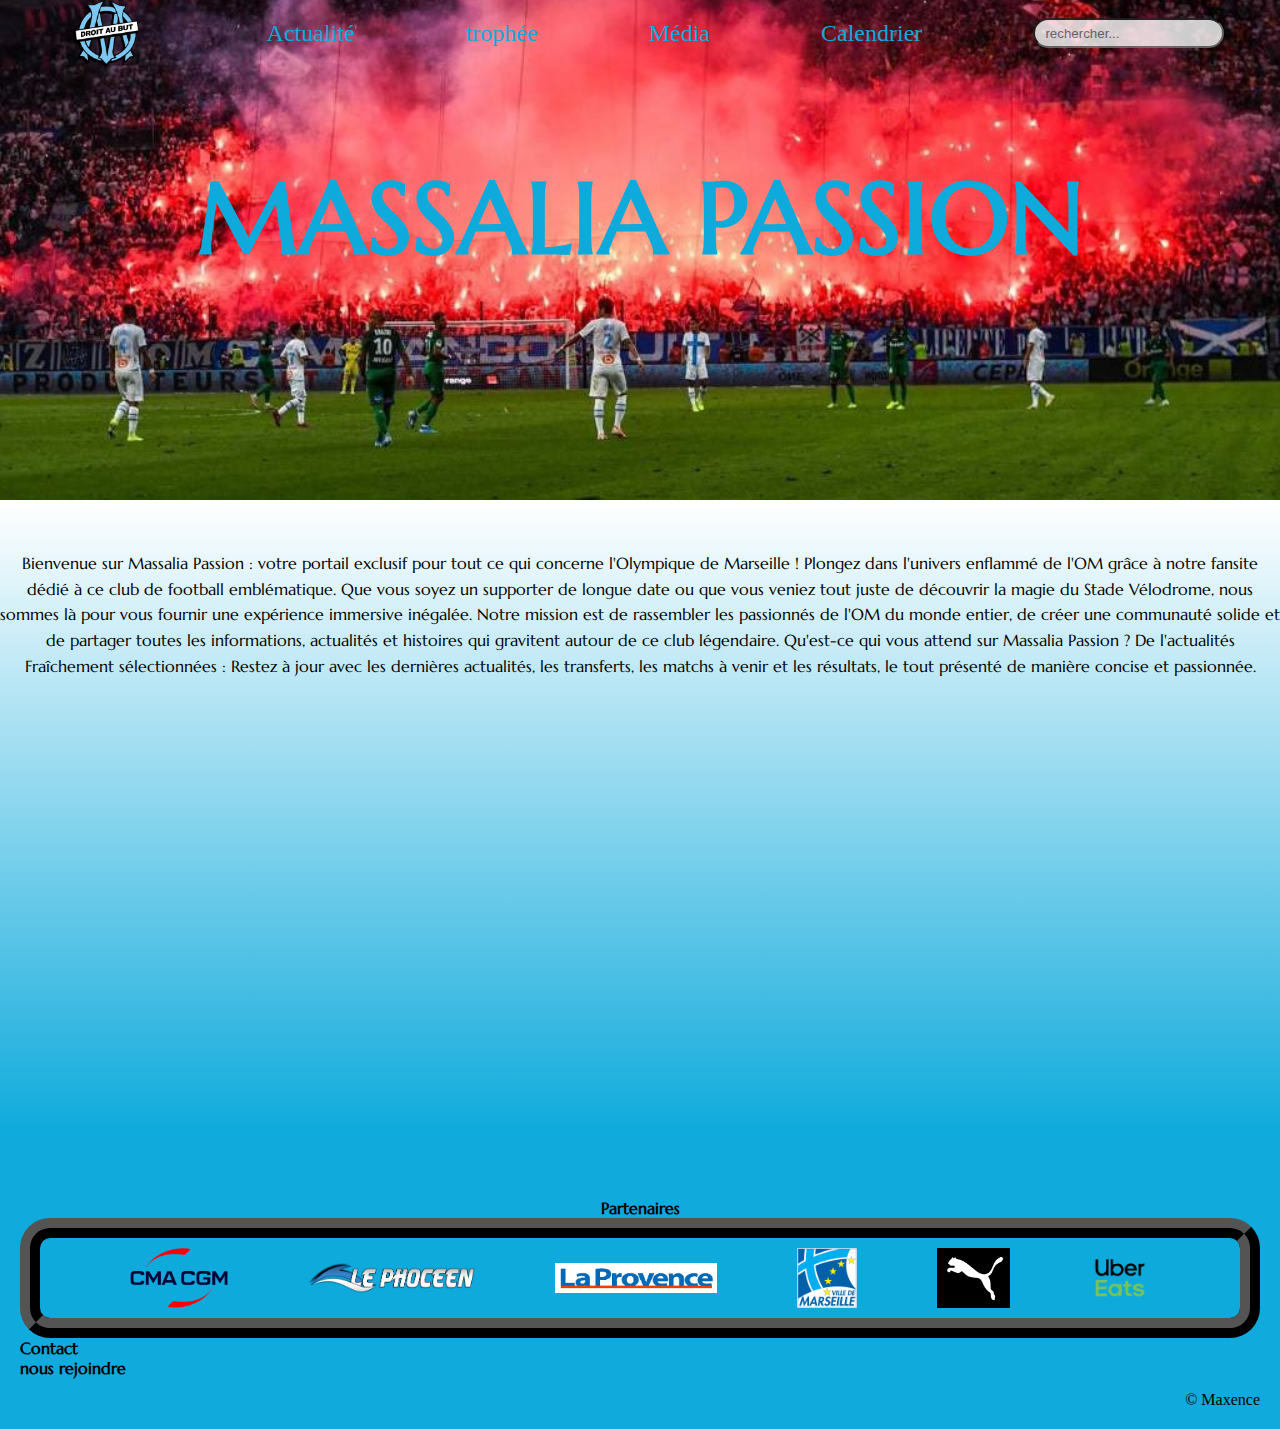
<file: index.html>
<!DOCTYPE html>
<html lang="fr">
<link rel="preconnect" href="https://fonts.googleapis.com">
<link rel="preconnect" href="https://fonts.gstatic.com" crossorigin>
<link href="https://fonts.googleapis.com/css2?family=Holtwood+One+SC&family=Kanit:wght@500&family=Marcellus&family=Patrick+Hand&family=Permanent+Marker&family=Vast+Shadow&display=swap" rel="stylesheet">
<link rel="stylesheet" href="fansite.css">
<head>
    <meta charset="UTF-8">
    <meta name="viewport" content="width=device-width, initial-scale=1.0">
    <title>MASSALIA</title>
</head>
<body>
    <header>
        <nav class="menu"> 
                <a href="index.html">
                    <img class="logo" src="images/image2.png" alt="">
                </a>
                <a href="actualité.html">Actualité</a>
                <a href="realisation.html">trophée</a>
                <a href="media.html">Média</a></li>
                <a href="calendrier.html">Calendrier</a>
                <input placeholder="rechercher..." type="text">
        </nav>
        <h1>MASSALIA PASSION</h1>
    </header>
    <main class="main">
        <p class="intro">Bienvenue sur Massalia Passion : votre portail exclusif pour tout ce qui concerne l'Olympique de Marseille ! Plongez dans l'univers enflammé de l'OM grâce à notre fansite dédié à ce club de football emblématique. Que vous soyez un supporter de longue date ou que vous veniez tout juste de découvrir la magie du Stade Vélodrome, nous sommes là pour vous fournir une expérience immersive inégalée. Notre mission est de rassembler les passionnés de l'OM du monde entier, de créer une communauté solide et de partager toutes les informations, actualités et histoires qui gravitent autour de ce club légendaire. Qu'est-ce qui vous attend sur Massalia Passion ? De l'actualités Fraîchement sélectionnées : Restez à jour avec les dernières actualités, les transferts, les matchs à venir et les résultats, le tout présenté de manière concise et passionnée.</p>
    
        <div></div>
    <div class="clip">
        <iframe width="650" height="400" src="https://www.youtube.com/embed/i_cEOB1bh0k" title="𝗡𝗢𝗨𝗩𝗘𝗔𝗨 𝗠𝗔𝗜𝗟𝗟𝗢𝗧 𝗧𝗛𝗜𝗥𝗗 𝟮𝟮_𝟮𝟯 🚀  celui de 𝘃𝗼𝘁𝗿𝗲 ville ! 🌆" frameborder="0" allow="accelerometer; autoplay; clipboard-write; encrypted-media; gyroscope; picture-in-picture; web-share" allowfullscreen></iframe>
    </div>
    </main>

    <footer class="footer">
        <h4 class="partenaires">Partenaires</h4>
        <ul class="listepartenaire">
            <li>
                <a href="https://www.cma-cgm.fr/">
                    <img src="images/cmacgm.png" height="60px">
                </a>
            </li>
            <li>
                <a href="https://www.lephoceen.fr/">
                    <img src="images/lephoceen.png" height="30px">
                </a>
            </li>
            <li>
                <a href="https://www.laprovence.com/">
                    <img src="images/laprovence.png" height="30px">
                </a>
            </li>
            <li>
                <a href="https://www.marseille.fr/">
                    <img src="images/villedemarseille.png" height="60px">
                </a>
            </li>
            <li>
                <a href="https://eu.puma.com/fr/fr/home">
                    <img src="images/puma.jpg" height="60px">
                </a>
            </li>
            <li>
                <a href="https://www.ubereats.com/fr">
                    <img src="images/ubereats.png" height="60px">
                </a>
            </li>
        </ul>
        <div>
            <a href="contact.html"><h4>Contact</h4></a>
            <a href="rejoindre.html"><h4>nous rejoindre</h4></a>
            <p class="copyright">© Maxence</p>   
        </div>
    </footer>
</body>
</html>
</file>
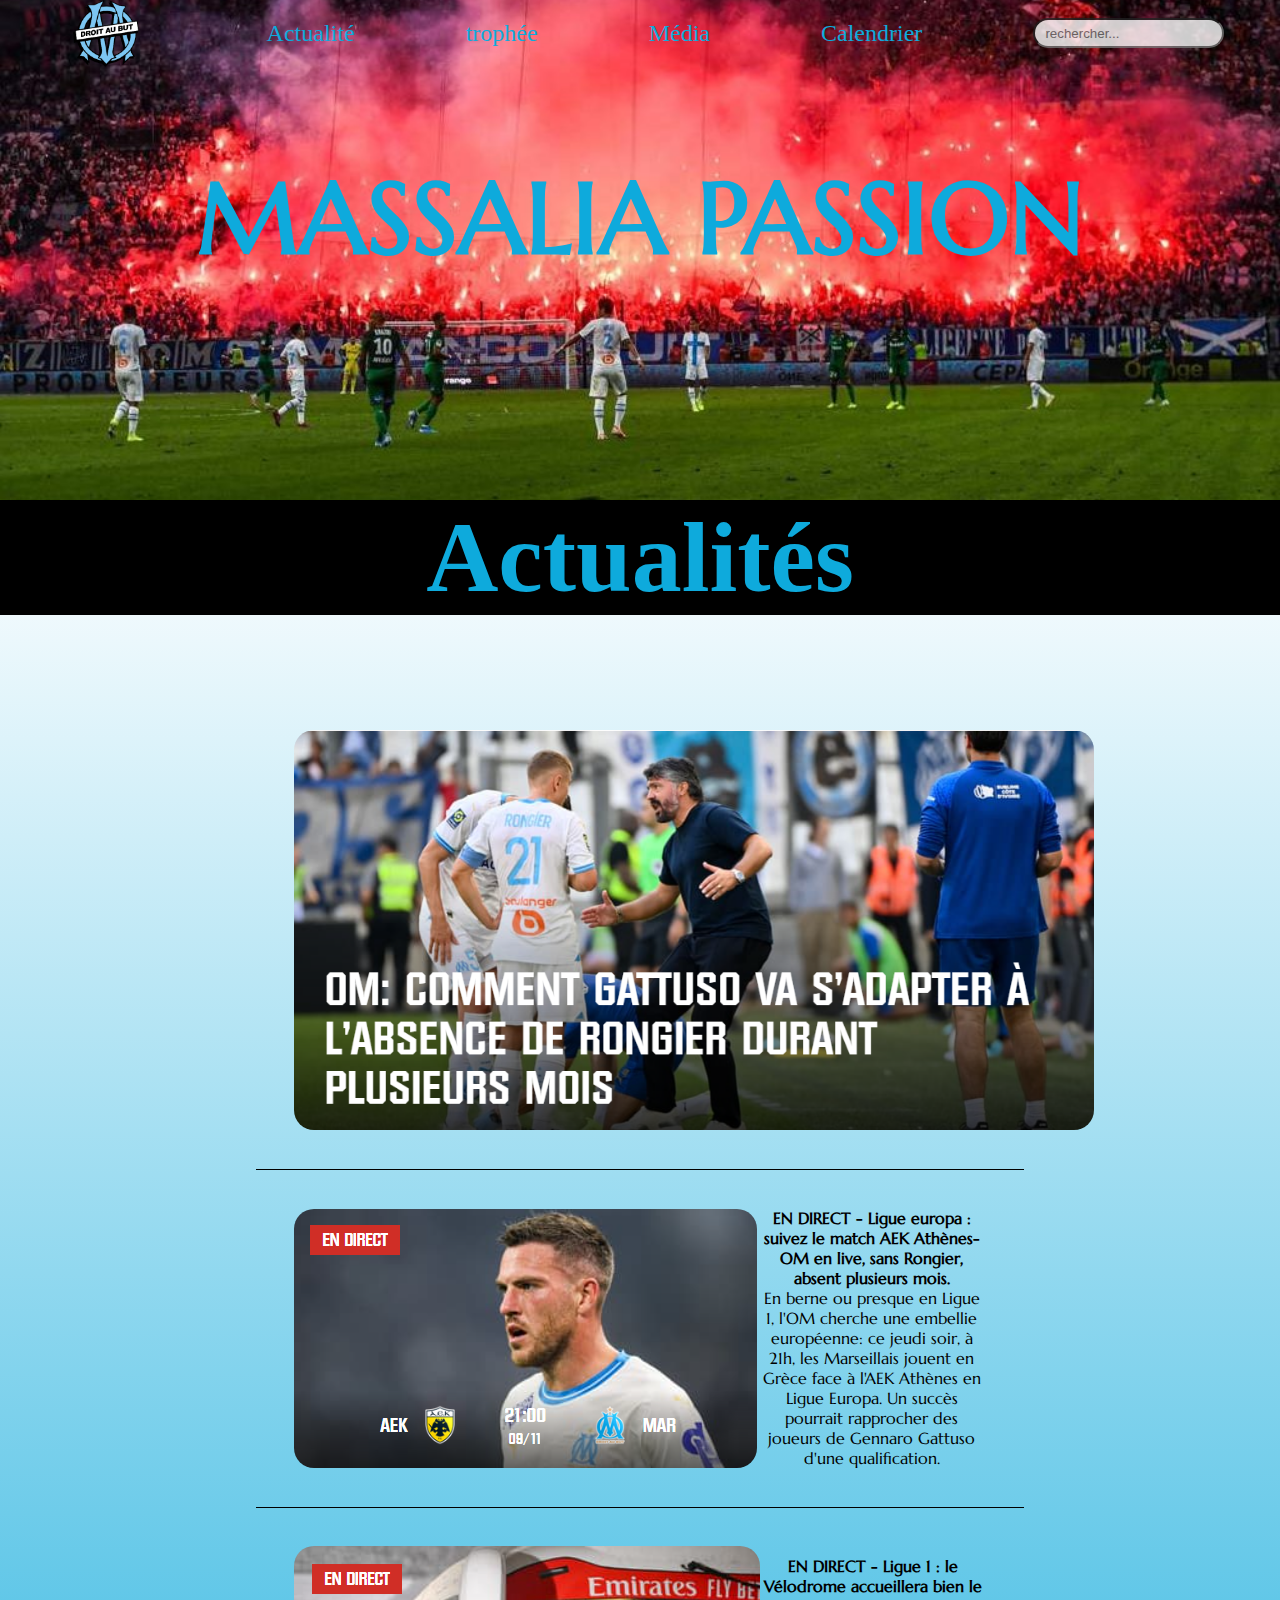
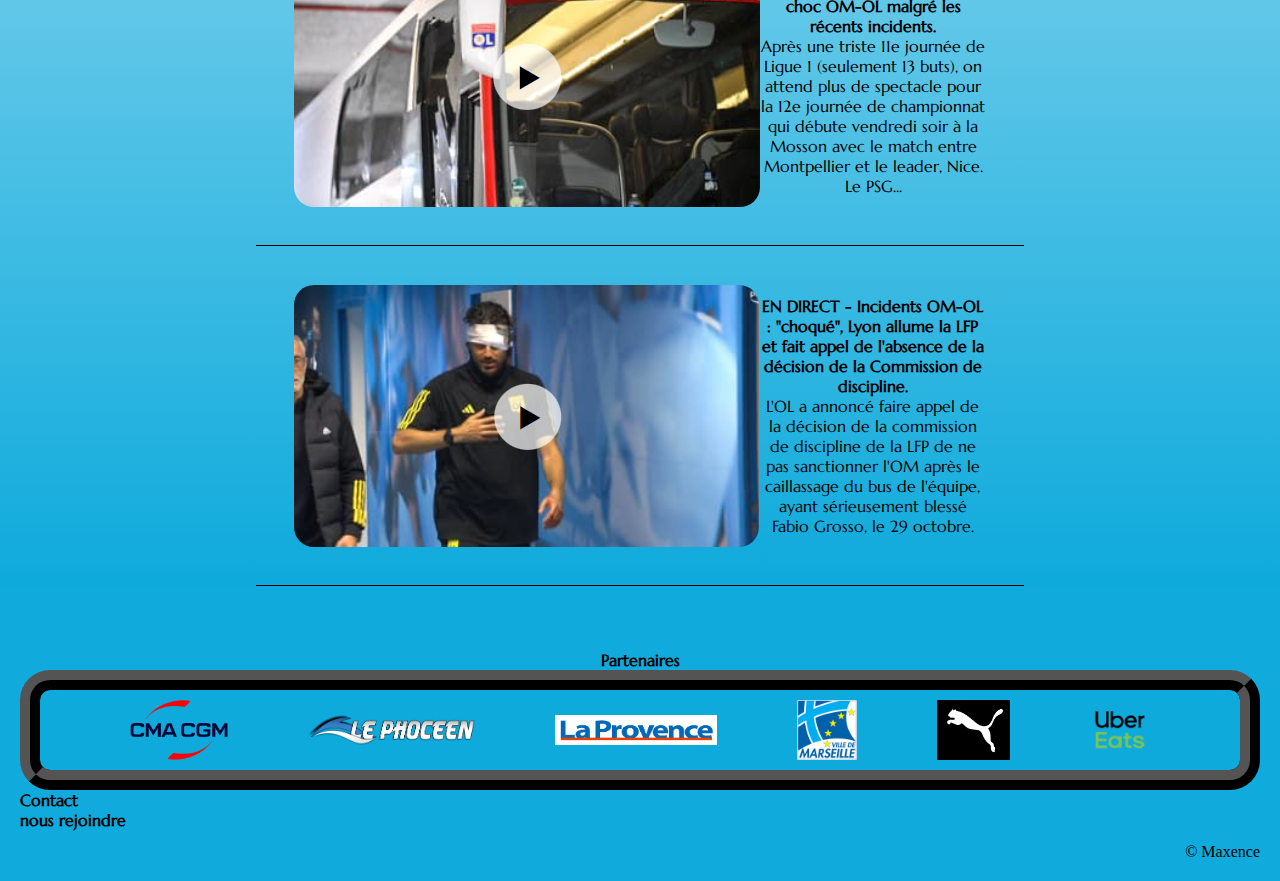
<file: actualité.html>
<!DOCTYPE html>
<html lang="fr">
<link rel="preconnect" href="https://fonts.googleapis.com">
<link rel="preconnect" href="https://fonts.gstatic.com" crossorigin>
<link href="https://fonts.googleapis.com/css2?family=Holtwood+One+SC&family=Kanit:wght@500&family=Marcellus&family=Patrick+Hand&family=Permanent+Marker&family=Vast+Shadow&display=swap" rel="stylesheet">
<link rel="stylesheet" href="fansite.css">
<head>
    <meta charset="UTF-8">
    <meta name="viewport" content="width=device-width, initial-scale=1.0">
    <title>MASSALIA PASSION</title>
</head>
<body>
    <header>
        
        <nav class="menu"> 
                <a href="index.html">
                    <img class="logo" src="images/image2.png" alt="">
                </a>
                <a href="actualité.html">Actualité</a>
                <a href="realisation.html">trophée</a>
                <a href="media.html">Média</a></li>
                <a href="calendrier.html">Calendrier</a>
                <input placeholder="rechercher..." type="text">
        </nav>
        <h1>MASSALIA PASSION</h1>
    </header>
    <main class="main">
        <h1 class="titrepageactu">Actualités</h1>
        <div class="actu">
            <div class="article">
                <a class="lienarticle" href="article1.html">
                    <img src="images/article1.png" height="400px">
                </a>
            </div>
            <div class="article">
                <a class="lienarticle" href="article2.html">
                    <img src="images/article2.png" alt="">
                    <div class="descriptionarticle"><h4>EN DIRECT - Ligue europa : suivez le match AEK Athènes-OM en live, sans Rongier, absent plusieurs mois.</h4>
                        <p>En berne ou presque en Ligue 1, l'OM cherche une embellie européenne: ce jeudi soir, à 21h, les Marseillais jouent en Grèce face à l'AEK Athènes en Ligue Europa. Un succès pourrait rapprocher des joueurs de Gennaro Gattuso d'une qualification.</p>
                    </div>
                </a>
            </div>
            <div class="article">
                <a class="lienarticle" href="article3.html">
                    <img src="images/article3.png" alt="">
                    <div class="descriptionarticle"><h4>EN DIRECT - Ligue 1 : le Vélodrome accueillera bien le choc OM-OL malgré les récents incidents.</h4>
                        <p>Après une triste 11e journée de Ligue 1 (seulement 13 buts), on attend plus de spectacle pour la 12e journée de championnat qui débute vendredi soir à la Mosson avec le match entre Montpellier et le leader, Nice. Le PSG...</p>
                    </div>
                </a>
            </div>
            <div class="article">
                <a class="lienarticle" href="article4.html">
                    <img src="images/article4.png" alt="">
                    <div class="descriptionarticle"><h4>EN DIRECT - Incidents OM-OL : "choqué", Lyon allume la LFP et fait appel de l'absence de la décision de la Commission de discipline.</h4>
                        <p>L'OL a annoncé faire appel de la décision de la commission de discipline de la LFP de ne pas sanctionner l'OM après le caillassage du bus de l'équipe, ayant sérieusement blessé Fabio Grosso, le 29 octobre.</p>
                    </div>
                </a>
            </div>
        </div>
        <!--<ul class="listearticle">
            <li>
                <a href="article1.html">
                    <img src="images/article1.png" alt="">
                </a>
            </li>
            <li>
                <a href="article2.html">
                    <img src="images/article2.png" alt="">
                    <h4 class="descriptionarticle">EN DIRECT - Ligue europa : suivez le match AEK Athènes-OM en live, sans Rongier, absent plusieurs mois</h4>
                    <p class="descriptionarticle">En berne ou presque en Ligue 1, l'OM cherche une embellie européenne: ce jeudi soir, à 21h, les Marseillais jouent en Grèce face à l'AEK Athènes en Ligue Europa. Un succès pourrait rapprocher des joueurs de Gennaro Gattuso d'une qualification.</p>
                </a>
            </li>
            <li> 
                <a href="article3.html">
                    <img src="images/article3.png" alt="">
                    <h4 class="descriptionarticle">EN DIRECT - Ligue 1 : le Vélodrome accueillera bien le choc OM-OL malgré les récents incidents</h4>
                    <p class="descriptionarticle">Après une triste 11e journée de Ligue 1 (seulement 13 buts), on attend plus de spectacle pour la 12e journée de championnat qui débute vendredi soir à la Mosson avec le match entre Montpellier et le leader, Nice. Le PSG...</p>
                </a>
            </li>
            <li>
                <a href="article4.html">
                    <img src="images/article4.png" alt="">
                    <h4 class="descriptionarticle">EN DIRECT - Incidents OM-OL : "choqué", Lyon allume la LFP et fait appel de l'absence de la décision de la Commission de discipline</h4>
                    <p class="descriptionarticle">L'OL a annoncé faire appel de la décision de la commission de discipline de la LFP de ne pas sanctionner l'OM après le caillassage du bus de l'équipe, ayant sérieusement blessé Fabio Grosso, le 29 octobre.</p>
                </a>
            </li>
        </ul>-->

    </main>
    <footer class="footer">
        <h4 class="partenaires">Partenaires</h4>
        <ul class="listepartenaire">
            <li>
                <a href="https://www.cma-cgm.fr/">
                    <img src="images/cmacgm.png" height="60px">
                </a>
            </li>
            <li>
                <a href="https://www.lephoceen.fr/">
                    <img src="images/lephoceen.png" height="30px">
                </a>
            </li>
            <li>
                <a href="https://www.laprovence.com/">
                    <img src="images/laprovence.png" height="30px">
                </a>
            </li>
            <li>
                <a href="https://www.marseille.fr/">
                    <img src="images/villedemarseille.png" height="60px">
                </a>
            </li>
            <li>
                <a href="https://eu.puma.com/fr/fr/home">
                    <img src="images/puma.jpg" height="60px">
                </a>
            </li>
            <li>
                <a href="https://www.ubereats.com/fr">
                    <img src="images/ubereats.png" height="60px">
                </a>
            </li>
        </ul>
        <div>
            <a href="contact.html"><h4>Contact</h4></a>
            <a href="rejoindre.html"><h4>nous rejoindre</h4></a>
            <p class="copyright">© Maxence</p>   
        </div>
    </footer>
</body>
</html>
</file>
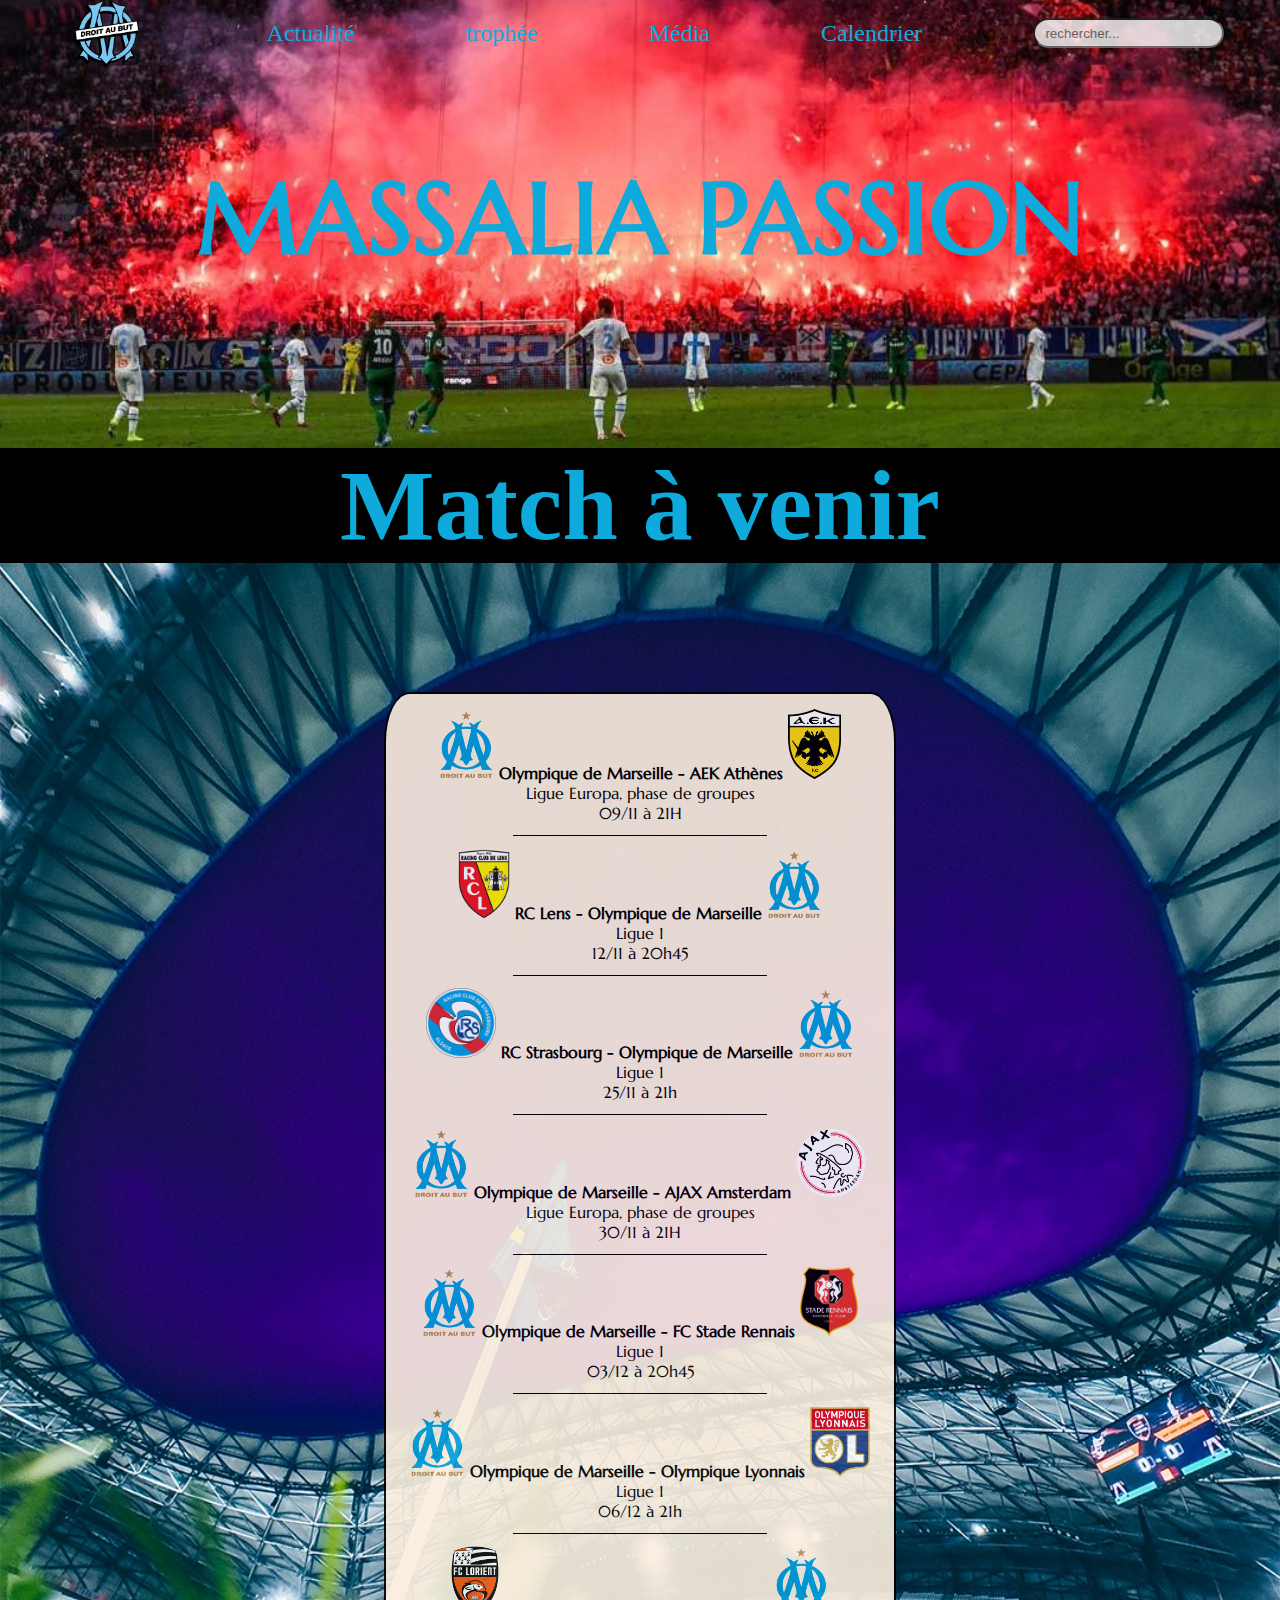
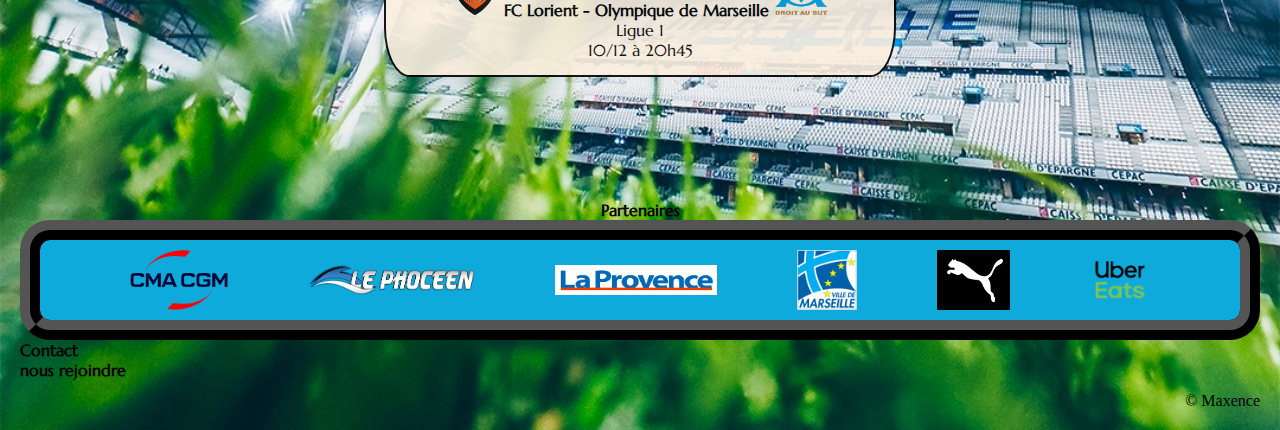
<file: calendrier.html>
<!DOCTYPE html>
<html lang="fr">
<link rel="preconnect" href="https://fonts.googleapis.com">
<link rel="preconnect" href="https://fonts.gstatic.com" crossorigin>
<link href="https://fonts.googleapis.com/css2?family=Holtwood+One+SC&family=Kanit:wght@500&family=Marcellus&family=Patrick+Hand&family=Permanent+Marker&family=Vast+Shadow&display=swap" rel="stylesheet">
<link rel="stylesheet" href="fansite.css">
<link rel="stylesheet" href="index.html">
<head>
    <meta charset="UTF-8">
    <meta name="viewport" content="width=device-width, initial-scale=1.0">
    <title>MASSALIA PASSION</title>
</head>
<body>
    <header>
        <nav class="menu"> 
                <a href="index.html">
                    <img class="logo" src="images/image2.png" alt="">
                </a>
                <a href="actualité.html">Actualité</a>
                <a href="realisation.html">trophée</a>
                <a href="media.html">Média</a></li>
                <a href="calendrier.html">Calendrier</a>
                <input placeholder="rechercher..." type="text">
        </nav>
        <h1>MASSALIA PASSION</h1>
        <h1 class="titrepage">Match à venir</h1>
    </header>
    
    <main class="maincalendrier">
        

        <div class="encadrementagenda">
            <ul class="agenda">
                <li class="match">
                    <h4 class="titrematch">
                        <img src="images/om.png" alt="" height="70px">
                        Olympique de Marseille - AEK Athènes
                        <img src="images/aek.png" alt="" height="70px">
                    </h4>
                    <p>
                        Ligue Europa, phase de groupes
                        <br>09/11 à 21H
                    </p>
                </li>
                <div class="barreagenda"></div>
                <li class="match">
                    <h4 class="titrematch">
                        <img src="images/lens.png" alt="" height="70px">
                        RC Lens - Olympique de Marseille
                        <img src="images/om.png" alt="" height="70px">
                    </h4>
                    <p>
                        Ligue 1
                        <br>12/11 à 20h45
                    </p>
                </li>
                <div class="barreagenda"></div>
                <li class="match">
                    <h4 class="titrematch">
                        <img src="images/strasbourg.png" alt="" height="70px">
                        RC Strasbourg - Olympique de Marseille
                        <img src="images/om.png" alt="" height="70px">
                    </h4>
                    <p>
                        Ligue 1
                        <br>25/11 à 21h
                    </p>
                </li>
                <div class="barreagenda"></div>
                <li class="match">
                    <h4 class="titrematch">
                        <img src="images/om.png" alt="" height="70px">
                        Olympique de Marseille - AJAX Amsterdam
                        <img src="images/ajax.png" alt="" height="70px">
                    </h4>
                    <p>
                        Ligue Europa, phase de groupes
                        <br>30/11 à 21H
                    </p>
                </li>
                <div class="barreagenda"></div>
                <li class="match">
                    <h4 class="titrematch">
                        <img src="images/om.png" alt="" height="70px">
                        Olympique de Marseille - FC Stade Rennais
                        <img src="images/rennes.png" alt="" height="70px">
                    </h4>
                    <p>
                        Ligue 1
                        <br>03/12 à 20h45
                    </p>
                </li>
                <div class="barreagenda"></div>
                <li class="match">
                    <h4 class="titrematch">
                        <img src="images/om.png" alt="" height="70px">
                        Olympique de Marseille - Olympique Lyonnais
                        <img src="images/ol.png" alt="" height="70px">
                    </h4>
                    <p>
                        Ligue 1
                        <br>06/12 à 21h
                    </p>
                </li>
                <div class="barreagenda"></div>
                <li class="match">
                    <h4 class="titrematch">
                        <img src="images/lorient.png" alt="" height="70px">
                        FC Lorient - Olympique de Marseille
                        <img src="images/om.png" alt="" height="70px">
                    </h4>
                    <p>
                        Ligue 1
                        <br>10/12 à 20h45
                    </p>
                </li>
            </ul>
        </div>
        <footer class="footercalendrier">
            <h4 class="partenaires">Partenaires</h4>
            <ul class="listepartenaire">
                <li>
                    <a href="https://www.cma-cgm.fr/">
                        <img src="images/cmacgm.png" height="60px">
                    </a>
                </li>
                <li>
                    <a href="https://www.lephoceen.fr/">
                        <img src="images/lephoceen.png" height="30px">
                    </a>
                </li>
                <li>
                    <a href="https://www.laprovence.com/">
                        <img src="images/laprovence.png" height="30px">
                    </a>
                </li>
                <li>
                    <a href="https://www.marseille.fr/">
                        <img src="images/villedemarseille.png" height="60px">
                    </a>
                </li>
                <li>
                    <a href="https://eu.puma.com/fr/fr/home">
                        <img src="images/puma.jpg" height="60px">
                    </a>
                </li>
                <li>
                    <a href="https://www.ubereats.com/fr">
                        <img src="images/ubereats.png" height="60px">
                    </a>
                </li>
            </ul>
            <div>
                <a href="contact.html"><h4>Contact</h4></a>
                <a href="rejoindre.html"><h4>nous rejoindre</h4></a>
                <p class="copyright">© Maxence</p>   
            </div>    
        <!--<div class="gauche">
            <a href="contact.html">Contact</a>
            
            <a href="rejoindre.html">nous rejoindre</a>
        </div>
         <p class="copyright">© Maxence</p>   
        <div class="droite"><h4>Partenaires</h4>
        <ul>
            <li><a href="https://www.cma-cgm.fr/">CMA CGM</a></li>
            <li><a href="https://www.lephoceen.fr/">Le Phocéen</a></li>
            <li><a href="https://www.laprovence.com/">La Provence</a></li>
            <li><a href="https://www.om.fr/fr">Olympique de Marseille</a></li>
        </ul></div>-->
        </footer>
    </main>
</body>
</html>
</file>
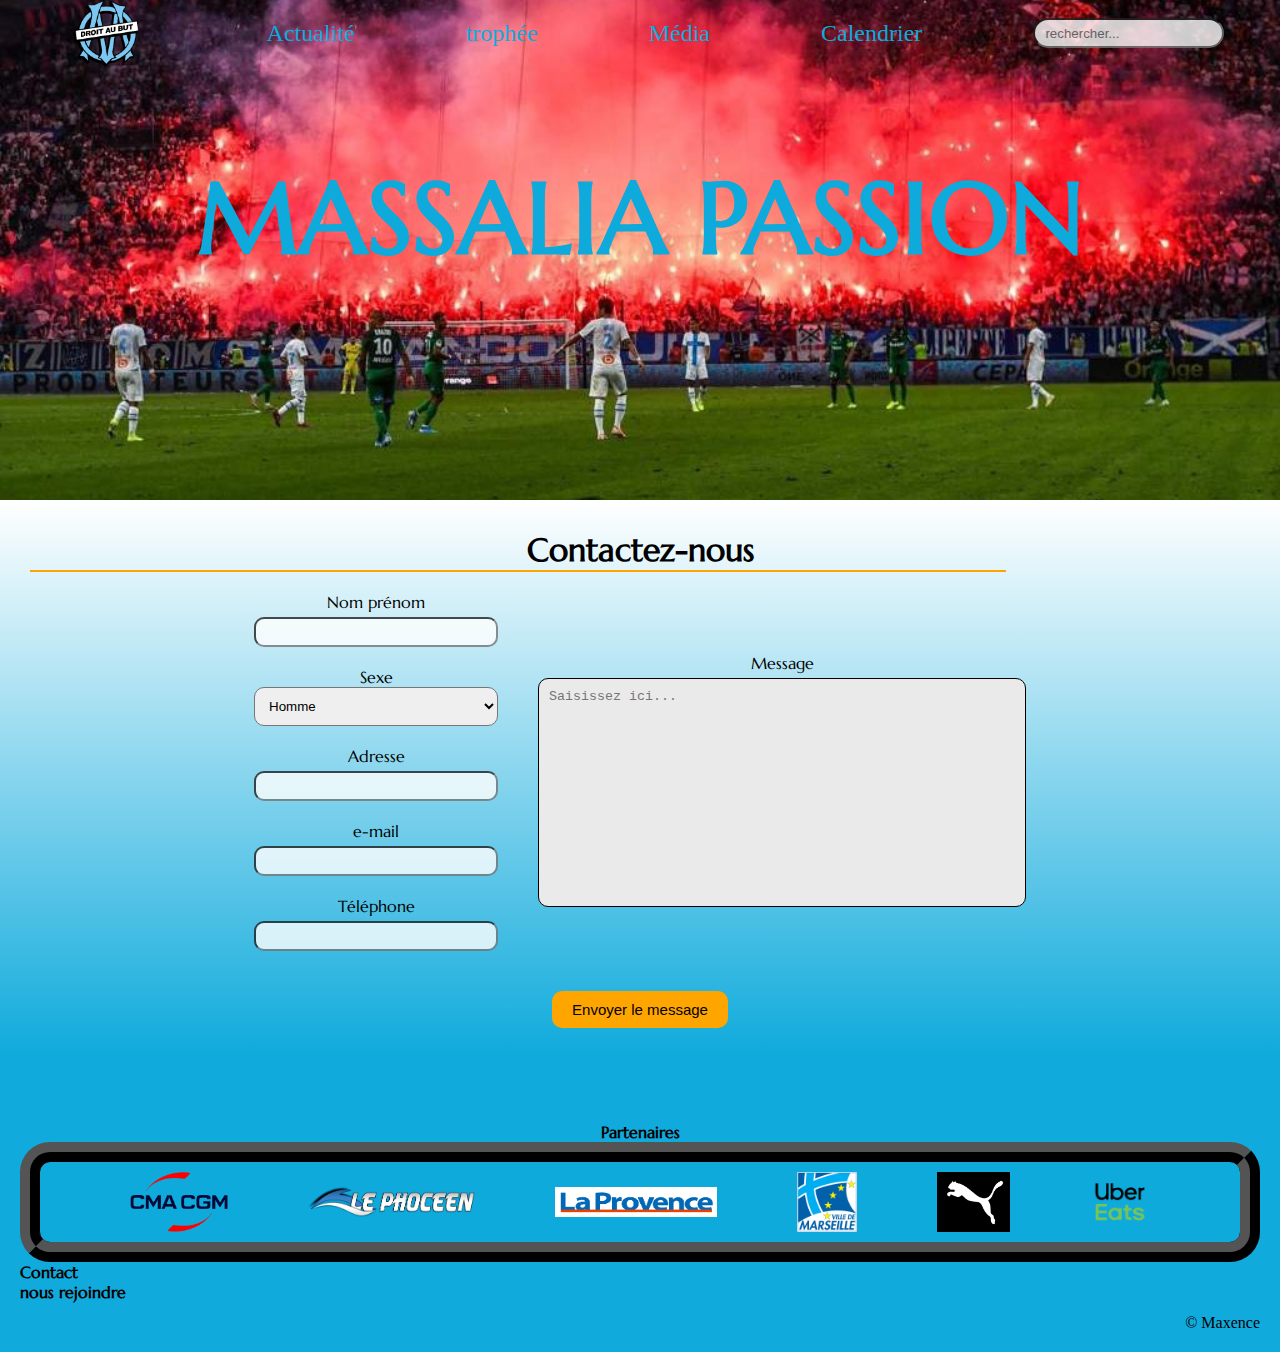
<file: contact.html>
<!DOCTYPE html>
<html lang="fr">
<link rel="preconnect" href="https://fonts.googleapis.com">
<link rel="preconnect" href="https://fonts.gstatic.com" crossorigin>
<link href="https://fonts.googleapis.com/css2?family=Holtwood+One+SC&family=Kanit:wght@500&family=Marcellus&family=Patrick+Hand&family=Permanent+Marker&family=Vast+Shadow&display=swap" rel="stylesheet">
<link rel="stylesheet" href="fansite.css">
<link rel="stylesheet" href="https://cdnjs.cloudflare.com/ajax/libs/font-awesome/6.4.2/css/all.min.css" integrity="sha512-z3gLpd7yknf1YoNbCzqRKc4qyor8gaKU1qmn+CShxbuBusANI9QpRohGBreCFkKxLhei6S9CQXFEbbKuqLg0DA==" crossorigin="anonymous" referrerpolicy="no-referrer" />
<head>
    <meta charset="UTF-8">
    <meta name="viewport" content="width=device-width, initial-scale=1.0">
    <title>MASSALIA</title>
</head>
<body>
    <header>
        
        <nav class="menu"> 
                <a href="index.html">
                    <img class="logo" src="images/image2.png" alt="">
                </a>
                <a href="actualité.html">Actualité</a>
                <a href="realisation.html">trophée</a>
                <a href="media.html">Média</a></li>
                <a href="calendrier.html">Calendrier</a>
                <input placeholder="rechercher..." type="text">
        </nav>
        <h1>MASSALIA PASSION</h1>
    </header>
    <main class="main">
        <form class="formulaire">
            <h4 class="titreformulaire">Contactez-nous</h4>
            <div class="barre2"></div>
            <div class="corpsformulaire">
                <div class="gauche">
                    <div class="case">
                        <label>Nom prénom</label>
                        <input type="text">
                        <i class="fa-solid fa-user"></i>
                    </div>
                    <div class="case">
                        <label>Sexe</label>
                        <select class="sousmenu">
                            <option>Homme</option>
                            <option>Femme</option>
                        </select>
                    </div>
                    <div class="case">
                            <label>Adresse</label>
                            <input type="text">
                            <i class="fa-solid fa-map-location-dot"></i>
                    </div>
                    <div class="case">
                        <label>e-mail</label>
                        <input type="text">
                        <i class="fa-solid fa-at"></i>
                    </div>
                    <div class="case">
                        <label>Téléphone</label>
                        <input type="text">
                        <i class="fa-solid fa-phone"></i>
                    </div>
                </div>

                <div class="droite">
                    <div class="case">
                        <label>Message</label>
                        <textarea placeholder="Saisissez ici..."></textarea>
                    </div>
                </div>
            </div>
            <div class="boutoncontacter" align="center">
                <button>Envoyer le message</button>
            </div>
        </form>
    </main>

    <footer class="footer">
        <h4 class="partenaires">Partenaires</h4>
        <ul class="listepartenaire">
            <li>
                <a href="https://www.cma-cgm.fr/">
                    <img src="images/cmacgm.png" height="60px">
                </a>
            </li>
            <li>
                <a href="https://www.lephoceen.fr/">
                    <img src="images/lephoceen.png" height="30px">
                </a>
            </li>
            <li>
                <a href="https://www.laprovence.com/">
                    <img src="images/laprovence.png" height="30px">
                </a>
            </li>
            <li>
                <a href="https://www.marseille.fr/">
                    <img src="images/villedemarseille.png" height="60px">
                </a>
            </li>
            <li>
                <a href="https://eu.puma.com/fr/fr/home">
                    <img src="images/puma.jpg" height="60px">
                </a>
            </li>
            <li>
                <a href="https://www.ubereats.com/fr">
                    <img src="images/ubereats.png" height="60px">
                </a>
            </li>
        </ul>
        <div>
            <a href="contact.html"><h4>Contact</h4></a>
            <a href="rejoindre.html"><h4>nous rejoindre</h4></a>
            <p class="copyright">© Maxence</p>   
        </div>
    </footer>
</body>
</html>
</file>
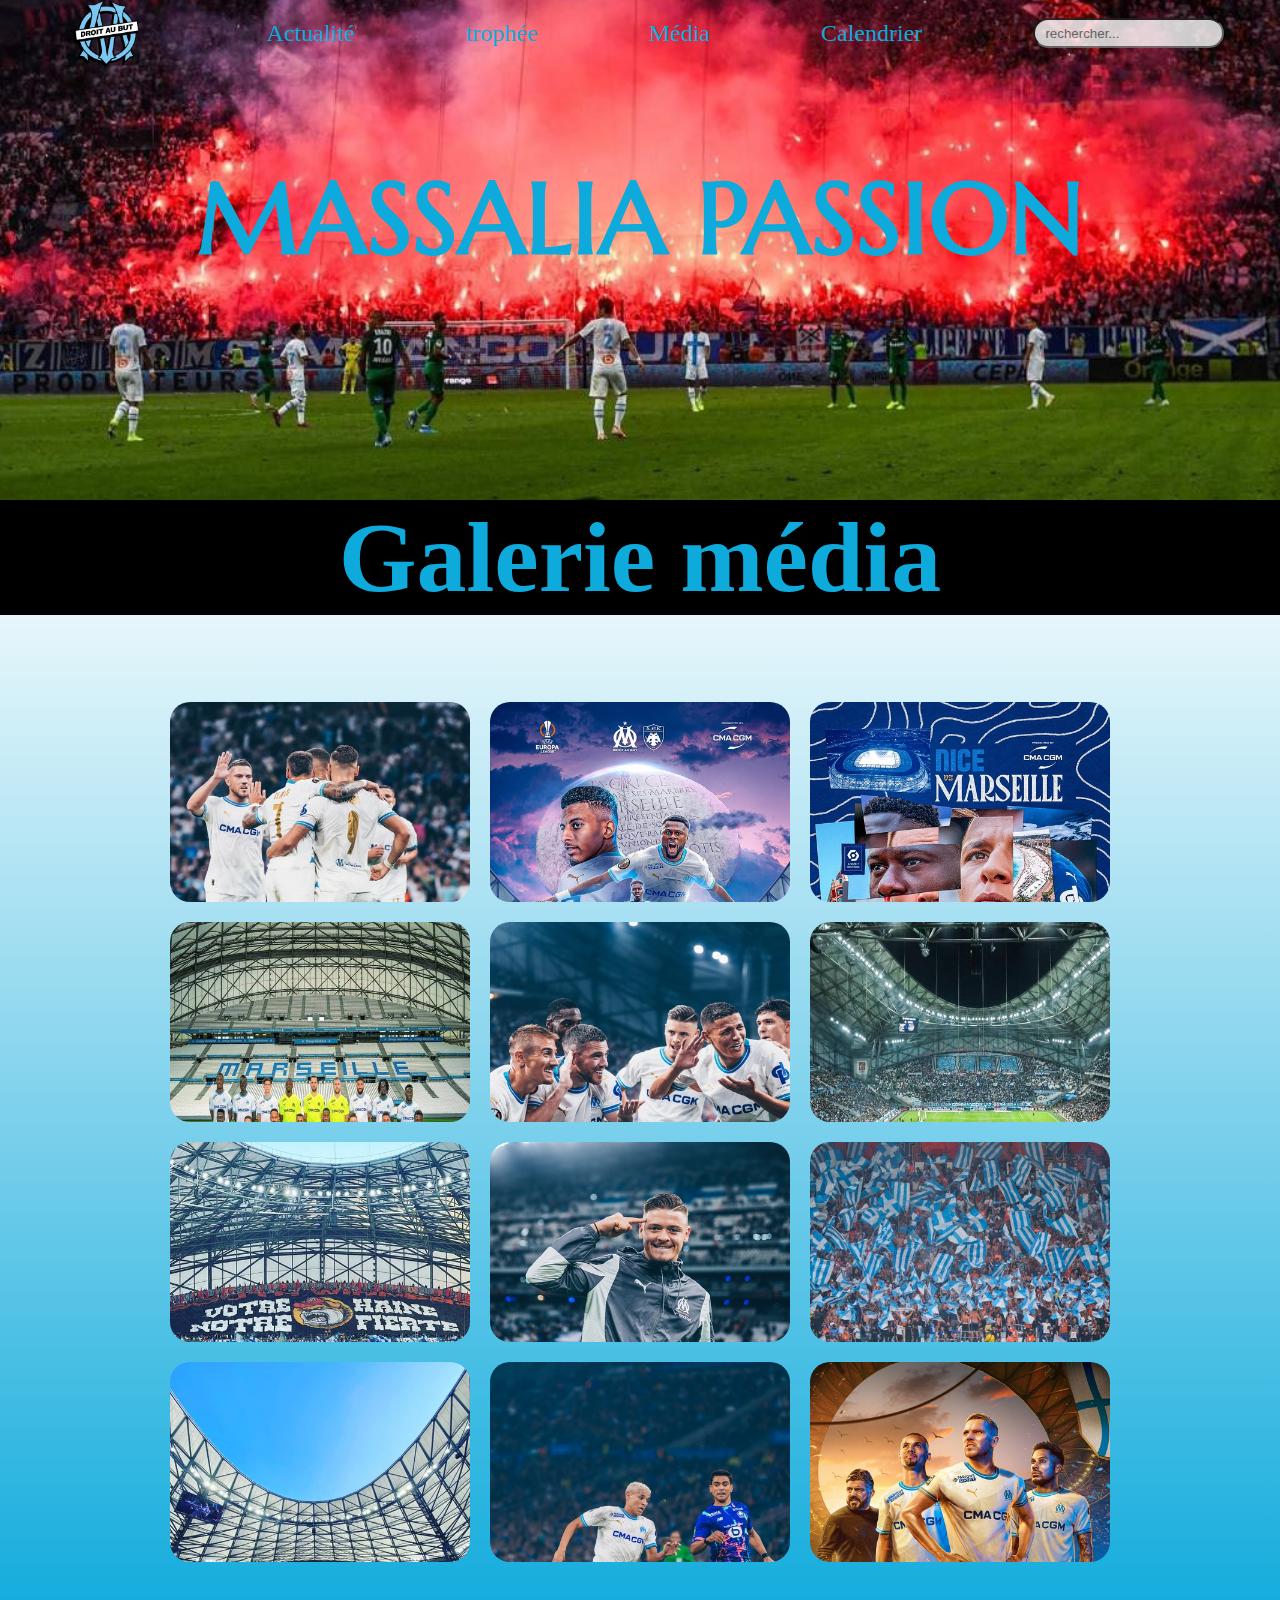
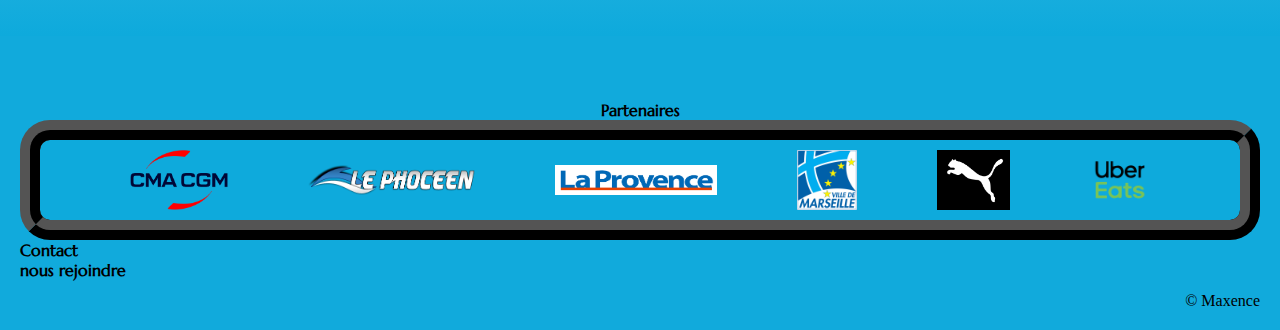
<file: media.html>
<!DOCTYPE html>
<html lang="fr">
<link rel="preconnect" href="https://fonts.googleapis.com">
<link rel="preconnect" href="https://fonts.gstatic.com" crossorigin>
<link href="https://fonts.googleapis.com/css2?family=Holtwood+One+SC&family=Kanit:wght@500&family=Marcellus&family=Patrick+Hand&family=Permanent+Marker&family=Vast+Shadow&display=swap" rel="stylesheet">
<link rel="stylesheet" href="fansite.css">
<link rel="stylesheet" href="index.html">
<head>
    <meta charset="UTF-8">
    <meta name="viewport" content="width=device-width, initial-scale=1.0">
    <title>MASSALIA PASSION</title>
</head>
<body>
    <header>
        
        <nav class="menu"> 
                <a href="index.html">
                    <img class="logo" src="images/image2.png" alt="">
                </a>
                <a href="actualité.html">Actualité</a>
                <a href="realisation.html">trophée</a>
                <a href="media.html">Média</a></li>
                <a href="calendrier.html">Calendrier</a>
                <input placeholder="rechercher..." type="text">
        </nav>
        <h1>MASSALIA PASSION</h1>
    </header>
    <main class="main">
        <h1 class="titrepagemedia">Galerie média</h1>

        <div class="grille">
            <!---<div class="emplacement">
                <img src="images/images/image14.jpg" height="250px">
            </div>
            <div class="emplacement">
                <img src="images/images/image18.jpg" height="250px">
            </div>
            <div class="emplacement">
                <img src="images/images/image11.jpg" height="250px">
            </div>
            <div class="emplacement">
                <img src="images/images/image10.jpg" height="250px">
            </div>

            <div class="emplacement">
                <img src="images/images/image9.jpg" height="250px">
            </div>
            <div class="emplacement">
                <img src="images/images/image8.jpg" height="250px">
            </div>
            <div class="emplacement">
                <img src="images/images/image7.jpg" height="250px">
            </div>
            <div class="emplacement">
                <img src="images/images/image6.jpg" height="250px">
            </div>

            <div class="emplacement">
                <img src="images/images/image5.jpg" height="250px">
            </div>
            <div class="emplacement">
                <img src="images/images/image4.jpg" height="250px">
            </div>
            <div class="emplacement">
                <img src="images/images/image3.jpg" height="250px">
            </div>
            <div class="emplacement">
                <img src="images/images/image12.jpg" height="250px">
            </div>-->
            <div class="emplacement"><img src="images/images/image10.jpg"></div>
            <div class="emplacement"><img src="images/images/image11.jpg"></div>
            <div class="emplacement"><img src="images/images/image12.jpg"></div>
            <div class="emplacement"><img src="images/images/image14.jpg"></div>

            <div class="emplacement"><img src="images/images/image18.jpg"></div>
            <div class="emplacement"><img src="images/images/image3.jpg"></div>
            <div class="emplacement"><img src="images/images/image4.jpg"></div>
            <div class="emplacement"><img src="images/images/image9.jpg"></div>

            <div class="emplacement"><img src="images/images/image5.jpg"></div>
            <div class="emplacement"><img src="images/images/image6.jpg"></div>
            <div class="emplacement"><img src="images/images/image7.jpg"></div>
            <div class="emplacement"><img src="images/images/image8.jpg"></div>

        </div>
    </main>
    <footer class="footer">
        <h4 class="partenaires">Partenaires</h4>
        <ul class="listepartenaire">
            <li>
                <a href="https://www.cma-cgm.fr/">
                    <img src="images/cmacgm.png" height="60px">
                </a>
            </li>
            <li>
                <a href="https://www.lephoceen.fr/">
                    <img src="images/lephoceen.png" height="30px">
                </a>
            </li>
            <li>
                <a href="https://www.laprovence.com/">
                    <img src="images/laprovence.png" height="30px">
                </a>
            </li>
            <li>
                <a href="https://www.marseille.fr/">
                    <img src="images/villedemarseille.png" height="60px">
                </a>
            </li>
            <li>
                <a href="https://eu.puma.com/fr/fr/home">
                    <img src="images/puma.jpg" height="60px">
                </a>
            </li>
            <li>
                <a href="https://www.ubereats.com/fr">
                    <img src="images/ubereats.png" height="60px">
                </a>
            </li>
        </ul>
        <div>
            <a href="contact.html"><h4>Contact</h4></a>
            <a href="rejoindre.html"><h4>nous rejoindre</h4></a>
            <p class="copyright">© Maxence</p>   
        </div>
    </footer>
</body>
</html>
</file>
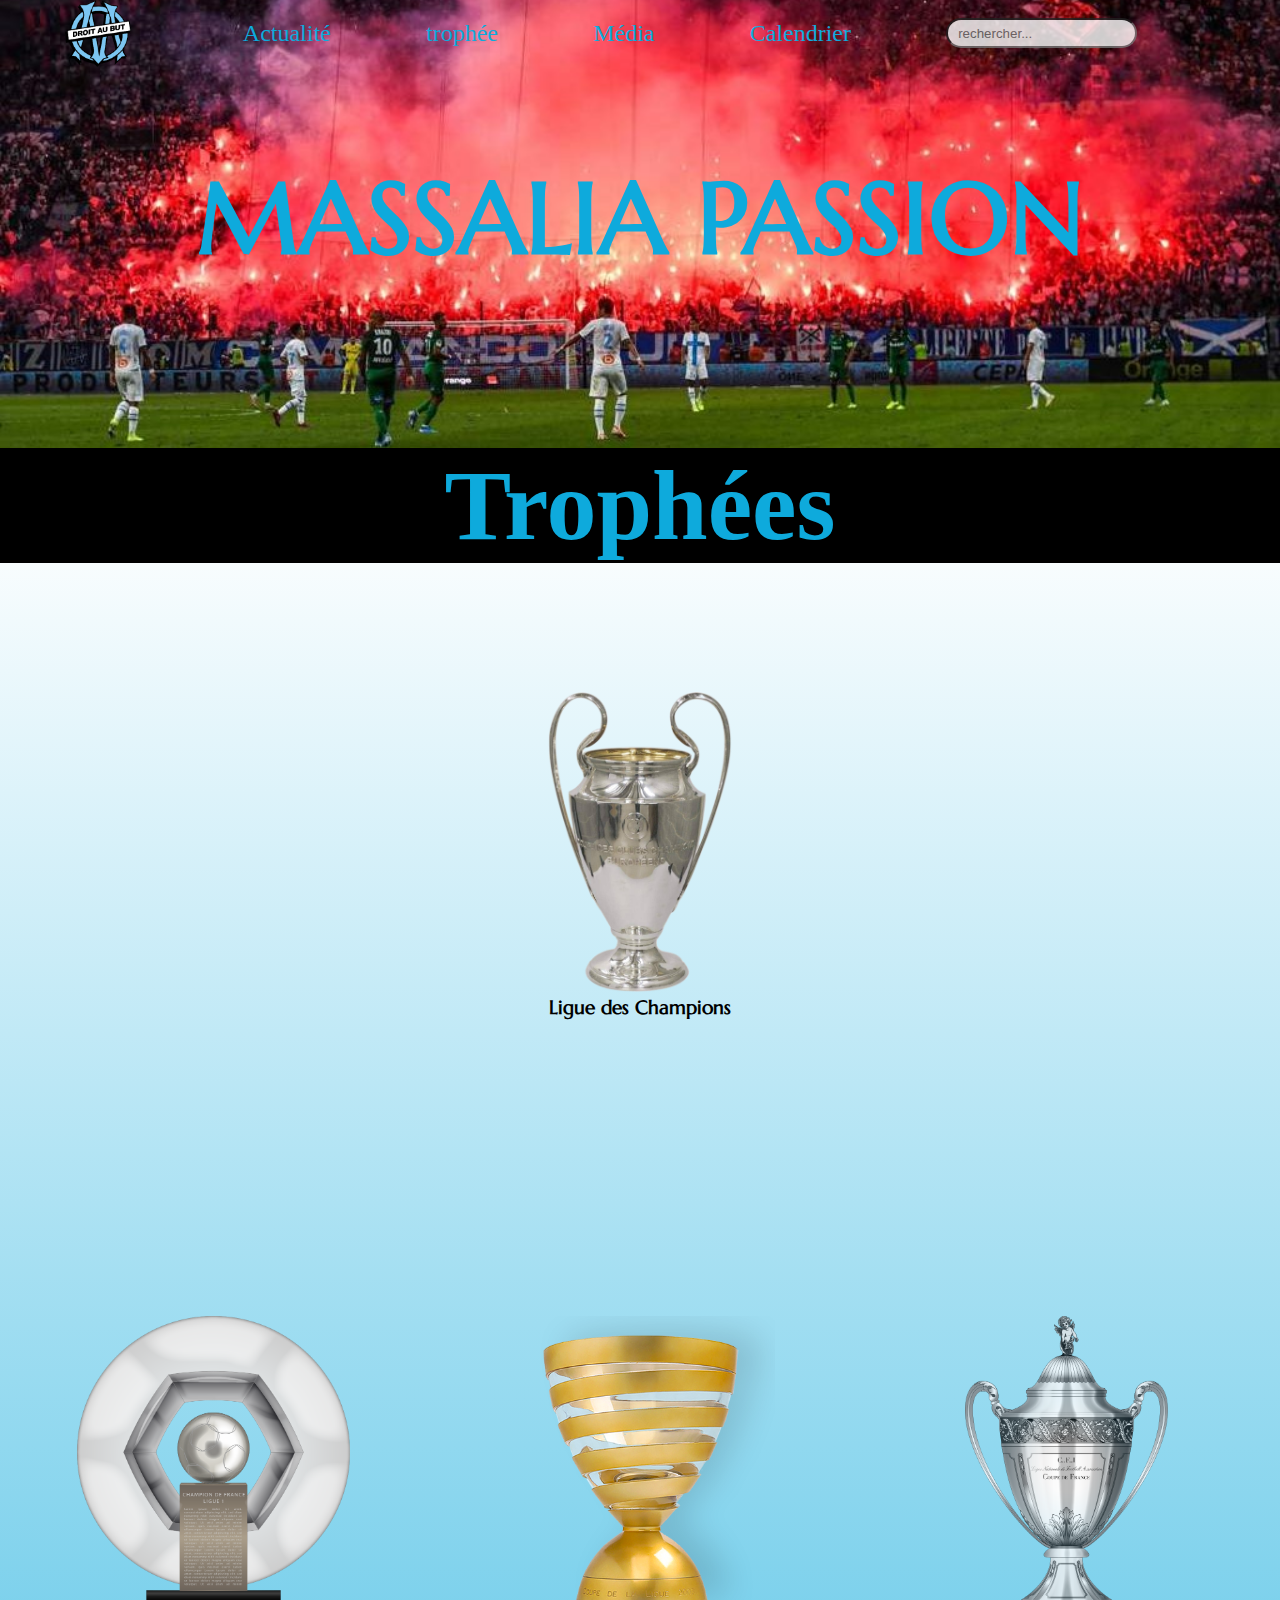
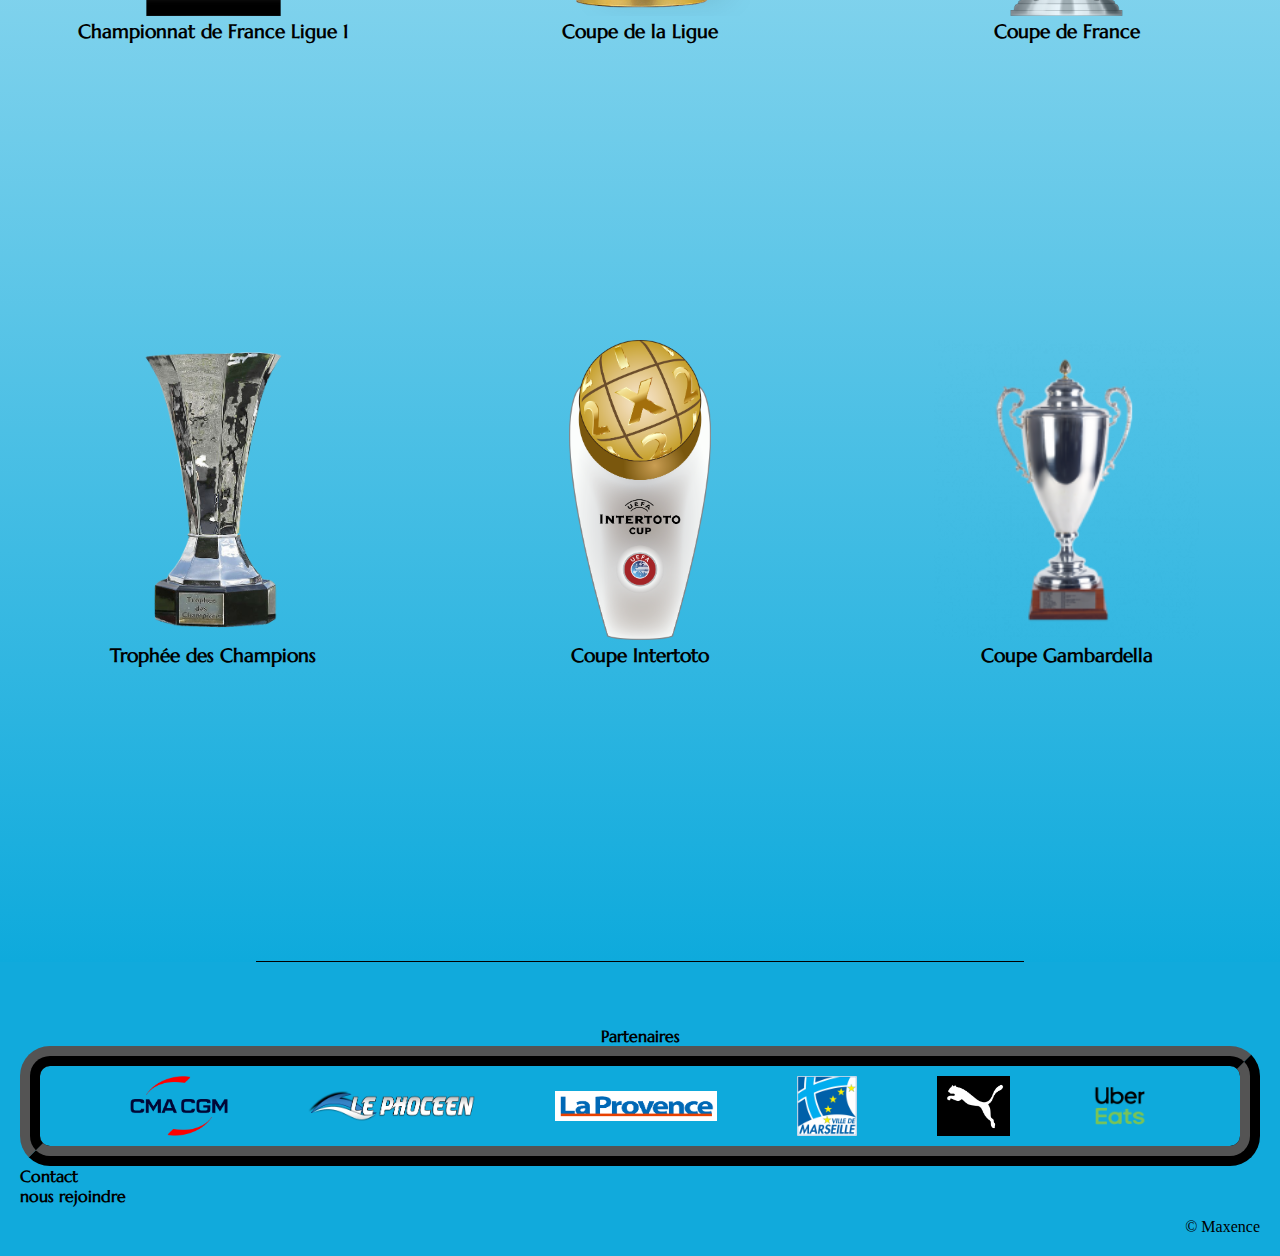
<file: realisation.html>
<!DOCTYPE html>
<html lang="fr">
<link rel="preconnect" href="https://fonts.googleapis.com">
<link rel="preconnect" href="https://fonts.gstatic.com" crossorigin>
<link href="https://fonts.googleapis.com/css2?family=Holtwood+One+SC&family=Kanit:wght@500&family=Marcellus&family=Patrick+Hand&family=Permanent+Marker&family=Vast+Shadow&display=swap" rel="stylesheet">
<link rel="stylesheet" href="fansite.css">
<link rel="stylesheet" href="index.html">
<head>
    <meta charset="UTF-8">
    <meta name="viewport" content="width=device-width, initial-scale=1.0">
    <title>MASSALIA PASSION</title>
</head>
<body>
    <header>
        
        <nav class="menu"> 
                <a href="index.html">
                    <img class="logo" src="images/image2.png" alt="">
                </a>
                <a href="actualité.html">Actualité</a>
                <a href="realisation.html">trophée</a>
                <a href="media.html">Média</a></li>
                <a href="calendrier.html">Calendrier</a>
                <input placeholder="rechercher..." type="text">
                <a href="index.html"></a>
        </nav>
        <h1>MASSALIA PASSION</h1>
        <h1 class="titrepage">Trophées</h1>
    </header>
    <main class="main">
        <div class="palmares">
            <div class="div1"></div>
            <div class="div2"><img src="images/ldc.png" alt="" height="300px">
                <br><h3>Ligue des Champions</h3>
                <h2 class="listedate">1993</h2>
            </div>
            <div class="div3"></div>
            <div class="div4"><img src="images/ligue1.png" class="" height="300px">
                <br><h3>Championnat de France Ligue 1</h3>
                <ul class="listedate">
                    <li><h2>1929</h2></li>
                    <li><h2>1937</h2></li>
                    <li><h2>1948</h2></li>
                    <li><h2>1971</h2></li>
                    <li><h2>1972</h2></li>
                    <li><h2>1989</h2></li>
                    <li><h2>1990</h2></li>
                    <li><h2>1991</h2></li>
                    <li><h2>1992</h2></li>
                    <li><h2>1993</h2></li>
                    <li><h2>2010</h2></li>
                </ul>
            </div>
            <div class="div5"><img src="images/coupeligue.png" alt="" height="300px">
                <br><h3>Coupe de la Ligue</h3>
                <ul class="listedate">
                    <li><h2>2010</h2></li>
                    <li><h2>2011</h2></li>
                    <li><h2>2012</h2></li>
                </ul>
            </div>
            <div class="div6"><img src="images/coupedefrance.png" class="" height="300px">
                <br><h3>Coupe de France</h3>
                <ul class="listedate">
                    <li><h2>1924</h2></li>
                    <li><h2>1926</h2></li>
                    <li><h2>1927</h2></li>
                    <li><h2>1935</h2></li>
                    <li><h2>1938</h2></li>
                    <li><h2>1943</h2></li>
                    <li><h2>1969</h2></li>
                    <li><h2>1972</h2></li>
                    <li><h2>1976</h2></li>
                    <li><h2>1989</h2></li>
                </ul>
            </div>
            <div class="div7"><img src="images/trophéedeschampions.png" alt="" height="300px">
                <br><h3>Trophée des Champions</h3>
                <ul class="listedate">
                    <li><h2>2010</h2></li>
                    <li><h2>2011</h2></li>
                </ul>
            </div>
            <div class="div8"><img src="images/intertoto.png" alt="" height="300px">
                <br><h3>Coupe Intertoto</h3>
                <h2 class="listedate">2005</h2>
            </div>
            <div class="div9"><img src="images/gambardella.png" alt="" height="300px">
                <br><h3>Coupe Gambardella</h3>
                <h2 class="listedate">1979</h2>
            </div>
        </div>
        <div class="barre"></div>
    </main>

    <footer class="footer">
        <h4 class="partenaires">Partenaires</h4>
        <ul class="listepartenaire">
            <li>
                <a href="https://www.cma-cgm.fr/">
                    <img src="images/cmacgm.png" height="60px">
                </a>
            </li>
            <li>
                <a href="https://www.lephoceen.fr/">
                    <img src="images/lephoceen.png" height="30px">
                </a>
            </li>
            <li>
                <a href="https://www.laprovence.com/">
                    <img src="images/laprovence.png" height="30px">
                </a>
            </li>
            <li>
                <a href="https://www.marseille.fr/">
                    <img src="images/villedemarseille.png" height="60px">
                </a>
            </li>
            <li>
                <a href="https://eu.puma.com/fr/fr/home">
                    <img src="images/puma.jpg" height="60px">
                </a>
            </li>
            <li>
                <a href="https://www.ubereats.com/fr">
                    <img src="images/ubereats.png" height="60px">
                </a>
            </li>
        </ul>
        <div>
            <a href="contact.html"><h4>Contact</h4></a>
            <a href="rejoindre.html"><h4>nous rejoindre</h4></a>
            <p class="copyright">© Maxence</p>   
        </div>
    </footer>
</body>
</html>
</file>
<file: fansite.css>
* {
    margin: 0;
    padding: 0;
    box-sizing: border-box;
}

html{
   height: 100%; 
}

body{
    display: flex;
    flex-direction: column;
    justify-content: space-between;
}

.main{
    background: linear-gradient(white,rgb(14, 170, 220));
}

header{
    background-image: url(images/image100.jpg);
    background-position: 100%;
    width: 100%;
    height:500px;
    background-repeat: no-repeat;
    background-size: cover;    
}

.logo {
    width: 100%;
    height: auto;
    max-width: 100px;
}

input{
    border-radius: 30px;
    height: 30px;
    padding-left: 10px;
    opacity: 80%;
}

nav{
    display: flex;
    flex-direction: row;
    justify-content: space-around;
    list-style: none;
    text-decoration: none;
    align-items: center;
}

header .menu a{
    text-decoration: none;
    color: rgb(14, 170, 220);
    font-family: 'permanent Marker';
    font-size: x-large;
}

h1{
    text-align: center;
    font-size: 100px;
    margin-top: 7%;
    margin-bottom: -1%;
    font-family: 'Marcellus', serif;
    color: rgb(14, 170, 220);
}

.intro{
    margin-top: 4%;
    margin-bottom: 4%;
    text-align: center;
    height: 100%;
    width: 100%;
    font-family: 'Marcellus', serif;
    line-height: 160%;
}

.clip{
    text-align: center;
}

iframe{
    border-radius: 20px;
}

.footer{
    background-color: rgb(17, 170, 220);
    height: auto;
    padding: 20px;
    text-align: center;
    padding-top: 5%;
}

.partenaires{
    font-family: "Marcellus", serif;
}

.listepartenaire{
    padding: 10px !important;
    display: flex;
    align-items: center;
    justify-content: space-evenly;
    border: 20px ridge black;
    border-radius: 30px;
    background-color: rgb(14, 170, 220);
}

.listepartenaire li, a {
    display: flex;
    align-items: center;
}

footer a{
    color: black;
    text-decoration: none;
    font-family: 'Marcellus', serif;
}

.barre{
    height: 4px;
    width: 60%;
    margin: -3px auto;
    background-color: black;
}

ul{
    list-style: none;
}

.copyright{
    margin-top: 1%;
    text-align: right;
}

/**************************PAGE D'ACCUEIL + navbarre + footer*****************************/

.trophée{
    display: flex;
    flex-direction: row;
}

.palmares{
    display: grid;
    grid-template-columns: repeat(3, 1fr);
    grid-template-rows: repeat(3, 1fr);
    grid-column-gap: 0px;
    grid-row-gap: 0px;
    padding-top: 15%;
}
        
.div1 { grid-area: 1 / 1 / 2 / 2; 
}

.div2 { grid-area: 1 / 2 / 2 / 3; 
   text-align: center;
}

.div3 { 
    grid-area: 1 / 3 / 2 / 4; 
}

.div4 { 
    grid-area: 2 / 1 / 3 / 2; 
    text-align: center;
}

.div5 { 
    grid-area: 2 / 2 / 3 / 3;
    text-align: center; 
}

.div6 { 
    grid-area: 2 / 3 / 3 / 4; 
    text-align: center;
}

.div7 { 
    grid-area: 3 / 1 / 4 / 2; 
    text-align: center;
}

.div8 { 
    grid-area: 3 / 2 / 4 / 3; 
    text-align: center;
}

.div9 { 
    grid-area: 3 / 3 / 4 / 4; 
    text-align: center;
}

h3{
    font-family: 'Marcellus', serif;
}
/*******faire apparaitre un texte en survolant l'image*******/

.listedate{
    opacity: 0;
    animation: fadeOut 0.3s ease-out;
}

.listedate:hover{
    animation: fadeIn 0.2s ease-in;
    animation-fill-mode: forwards;
}

@keyframes fadeOut{
    0% {opacity: 1;}
    100% {opacity: 0;}
}

@keyframes fadeIn{
    0% {opacity: 0;}
    100% {opacity: 1;}
}
/*******faire apparaitre un texte en survolant l'image*******/

/*********************************TROPHEES REALISATIONS****************************************/

.titrepage{
    font-family: 'permanent Marker';
    position: absolute;
    background-color: black;
    width: 100%;
    margin-top: 14%;
}

.agenda{
    text-align: center;
    border: 2px solid;
    margin-left: 30%;
    margin-right: 30%;
    margin-top: 15%;
    border-radius: 5%;
    background-color: rgb(252, 239, 223);
    margin-bottom: 8%;
}

.match{
    padding: 3%;
    display: flex;
    flex-direction: column;
    font-family: 'Marcellus', serif;
}

.barreagenda{
    height: 1px;
    width: 50%;
    margin: -3px auto;
    background-color: black;
}

.encadrementagenda{  
    opacity: 90%;
}

.maincalendrier{
    background-image: url(images/image13.jpg);
    background-size: cover;
    background-repeat: no-repeat;
}

.footercalendrier{
    height: 250px;
    padding: 20px;
    text-align: center;
}
/********************************CALENDRIER*************************************/

.grille{
    margin-top: 20%;
    display: flex;
    max-width: 1300px;
    width: 80%;
    margin: 15% auto 5%;
    flex-wrap: wrap;
    justify-content: center;
}

.emplacement{
    width: 300px;
    height: 200px;
    margin: 10px;
    flex-shrink: 0;
    overflow: hidden;
    border-radius: 20px;
}

.emplacement img{
    width: 100%;
    height: auto;
    
    transform-style: 1.1 1.1;
}

.titrepagemedia{
    font-family: 'permanent Marker';
    position: absolute;
    background-color: black;
    width: 100%;
    margin-top: 0%;
}

/****************************************GALERIE MEDIA*************************************/

.lienarticle{
    text-decoration: none;
    color: black;
    font-family: 'Marcellus', serif;
}

.article{
    display: flex;
    text-align: center;
    margin: 0% 20%;
    border-bottom: 1px solid black;
    padding: 3%;
}

.titrepageactu{
    font-family: 'permanent Marker';
    position: absolute;
    background-color: black;
    width: 100%;
    margin-top: 0%;
}

.actu{
    margin-top: 15%;
}

.lienarticle img{
    border-radius: 20px;
}

/****************************************ACTUALITE**************************************/

.formulaire{
    width: 100%;
    position: relative;
    text-align: center;
    padding: 30px;
    border-radius: 30px;
}

.barre2{
    width: 80%;
    background-color: orange;
    height: 2px;
}

.corpsformulaire{
    display: flex;
    justify-content: center;
    margin-bottom: 30px;
    flex-wrap: wrap;
}

.case{
    position: relative;
    margin-top: 20px;
    display: flex;
    flex-direction: column;
    font-family: "Marcellus", serif;
}

main .formulaire .corpsformulaire .gauche .case input{
    margin-top: 5px;
    padding: 10px 5px 10px 30px;
    outline-color: bisque;
    border-radius: 10px;
}

main .formulaire .corpsformulaire .gauche .case i{
    position: absolute;
    left: 0px;
    top: 25px;
    padding: 9px 8px;
    color: black;
}

.gauche{
    width: 20%;
}

.droite{
    margin-left: 40px;
    margin-top: 5%;
    width: 40%;
}

main .formulaire .corpsformulaire .droite .case{
    height: 100%;
}

main .formulaire .corpsformulaire .droite .case textarea{
    margin-top: 5px;
    padding: 10px;
    background-color: rgb(235, 234, 234);
    border-radius: 10px;
    outline-color: bisque;
    border-color: black;
    resize: none;
    height: 72%;
    color: black;
}

main .formulaire .boutoncontacter button{
    margin-top: 10px;  
    background-color: orange;
    color: black;
    font-size: 15px;
    border: none;
    padding: 10px 20px;
    border-radius: 10px;
    outline: none;
    cursor: pointer;
    transition: transform 0.5s;
}

.titreformulaire{
    font-family: 'Marcellus', serif;
    
    font-size: xx-large;
}

main .formulaire .boutoncontacter button:hover{
    transform: scale(1.05);
}

.sousmenu{
    padding: 10px;
    border-radius: 10px;
}

@media screen and (max-width:920px){
        main .formulaire .corpsformulaire .droite{
            margin-left: 0px;
        }
    }

@media(max-width:390px){}

/**************************************FORMULAIRE***************************************/
</file>
